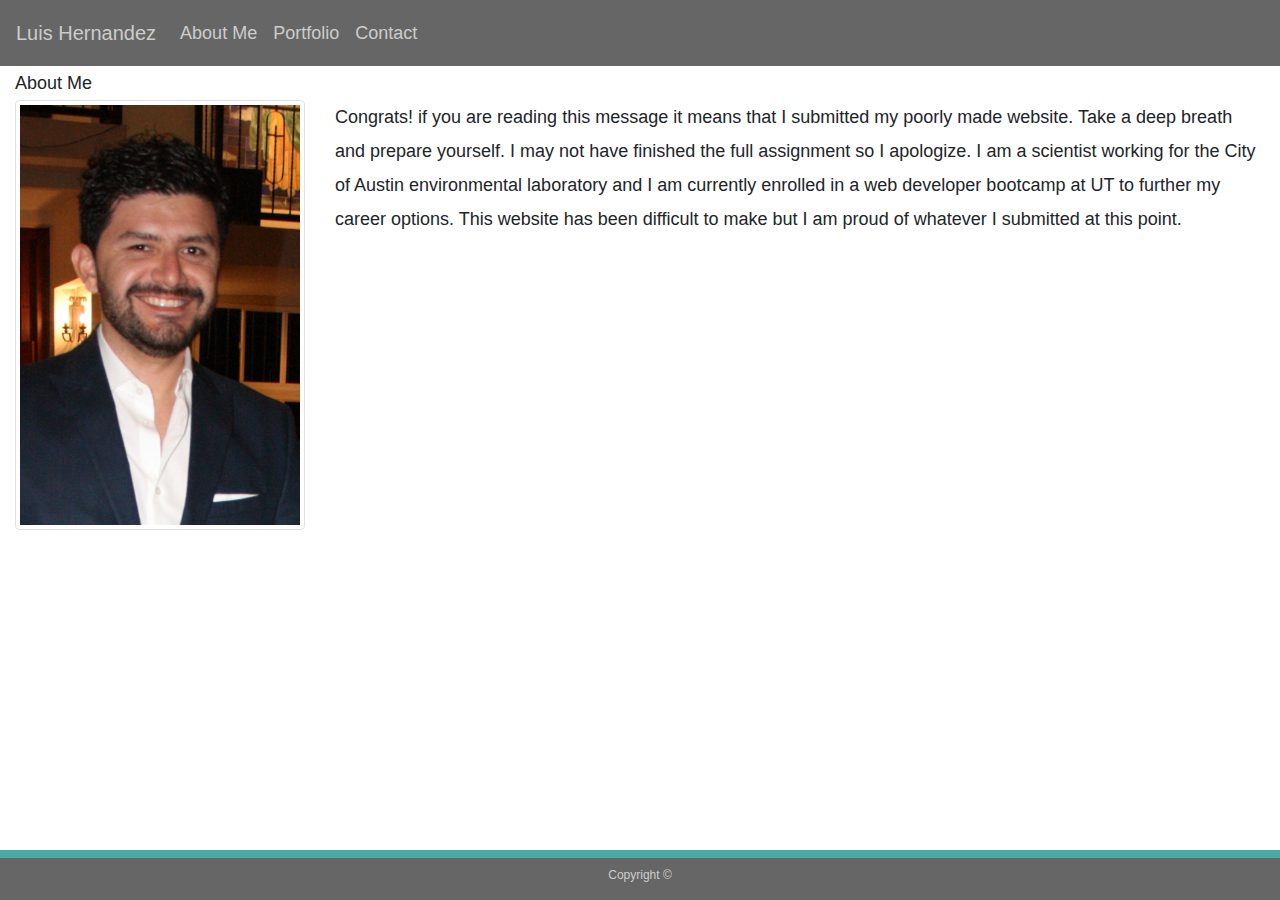
<file: index.html>
<!DOCTYPE html>
<html lang="en-us">

<head>
        <meta charset="UTF-8">
        <meta name="viewport" content="width=device-width, initial-scale=1.0">
        <!--Bootstrap-->
        <link rel="stylesheet" href="https://maxcdn.bootstrapcdn.com/bootstrap/4.0.0/css/bootstrap.min.css" integrity="sha384-Gn5384xqQ1aoWXA+058RXPxPg6fy4IWvTNh0E263XmFcJlSAwiGgFAW/dAiS6JXm"
                crossorigin="anonymous">
        <!--CSS-->
        <link rel="stylesheet" type="text/css" href="assets/css/reset.css">
        <link rel="stylesheet" type="text/css" href="assets/css/style.css">


        <title>Luis Hernandez</title>
</head>

<body>

        <nav class="navbar navbar-expand-lg navbar-light bg-light">
                <a class="navbar-brand" href="index.html">Luis Hernandez</a>
                <button class="navbar-toggler" type="button" data-toggle="collapse" data-target="#navbarNav" aria-controls="navbarNav" aria-expanded="false"
                        aria-label="Toggle navigation">
                        <span class="navbar-toggler-icon"></span>
                </button>
                <div class="collapse navbar-collapse" id="navbarNav">
                        <ul class="navbar-nav">
                                <li class="nav-item active">
                                        <a class="nav-link" href="index.html">About Me</a>
                                </li>
                                <li class="nav-item">
                                        <a class="nav-link" href="portfolio.html">Portfolio</a>
                                </li>
                                <li class="nav-item">
                                        <a class="nav-link" href="contact.html">Contact</a>
                                </li>
                        </ul>
                </div>
        </nav>

        <div class="container-fluid">
                <div class="row">
                        <div class="col-md-12">
                                <h1>About Me</h1>
                        </div>
                </div>
                <div class="row">
                        <div class="col-lg-3">
                                <img src="assets/images/Profpic.jpg" alt="Profpic" class="img-thumbnail">
                        </div>
                        <div class="col-lg-9">
                                <p>
                                        Congrats! if you are reading this message it means that I submitted my poorly made website. 
                                        Take a deep breath and prepare yourself. I may not have finished the full assignment so I apologize. 
                                        I am a scientist working for the City of Austin environmental laboratory and I am currently enrolled in a web developer bootcamp at UT to further my career options. 
                                        This website has been difficult to make but I am proud of whatever I submitted at this point.
                                </p>

                        </div>
                </div>

        </div>


        <div class="footer">
                Copyright &copy;
        </div>



        <script src="https://code.jquery.com/jquery-3.2.1.slim.min.js" integrity="sha384-KJ3o2DKtIkvYIK3UENzmM7KCkRr/rE9/Qpg6aAZGJwFDMVNA/GpGFF93hXpG5KkN"
                crossorigin="anonymous"></script>
        <script src="https://cdnjs.cloudflare.com/ajax/libs/popper.js/1.12.9/umd/popper.min.js" integrity="sha384-ApNbgh9B+Y1QKtv3Rn7W3mgPxhU9K/ScQsAP7hUibX39j7fakFPskvXusvfa0b4Q"
                crossorigin="anonymous"></script>
        <script src="https://maxcdn.bootstrapcdn.com/bootstrap/4.0.0/js/bootstrap.min.js" integrity="sha384-JZR6Spejh4U02d8jOt6vLEHfe/JQGiRRSQQxSfFWpi1MquVdAyjUar5+76PVCmYl"
                crossorigin="anonymous"></script>

</body>

</html>
</file>
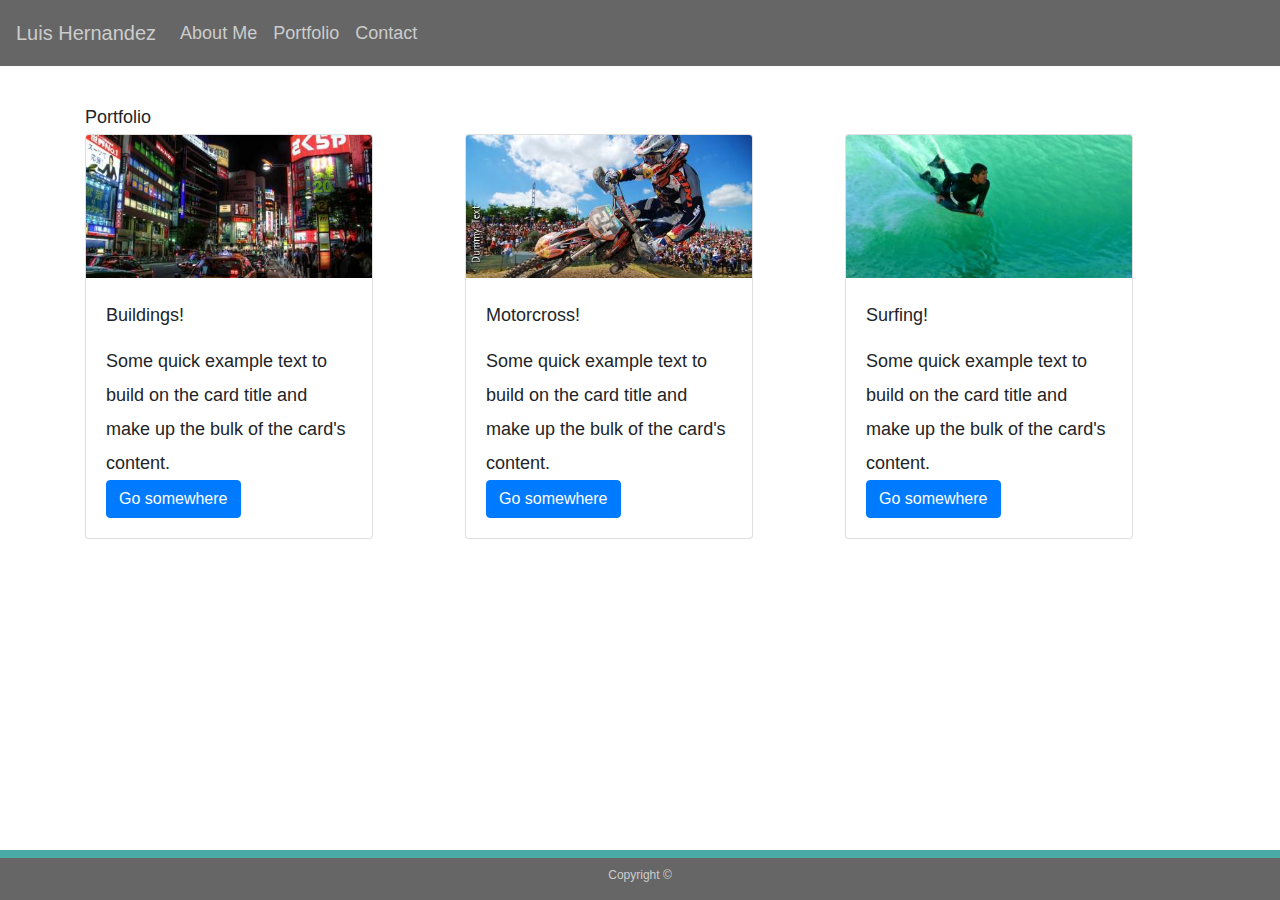
<file: portfolio.html>
<!DOCTYPE html>
<html lang="en-us">

<head>
  <meta charset="UTF-8">
  <meta name="viewport" content="width=device-width, initial-scale=1.0">
  <!--Bootstrap-->
  <link rel="stylesheet" href="https://maxcdn.bootstrapcdn.com/bootstrap/4.0.0/css/bootstrap.min.css" integrity="sha384-Gn5384xqQ1aoWXA+058RXPxPg6fy4IWvTNh0E263XmFcJlSAwiGgFAW/dAiS6JXm"
    crossorigin="anonymous">
  <!--CSS-->
  <link rel="stylesheet" type="text/css" href="assets/css/reset.css">
  <link rel="stylesheet" type="text/css" href="assets/css/style.css">


  <title>Luis Hernandez</title>
</head>

<body>

  <nav class="navbar navbar-expand-lg navbar-light bg-light">
    <a class="navbar-brand" href="index.html">Luis Hernandez</a>
    <button class="navbar-toggler" type="button" data-toggle="collapse" data-target="#navbarNav" aria-controls="navbarNav" aria-expanded="false"
      aria-label="Toggle navigation">
      <span class="navbar-toggler-icon"></span>
    </button>
    <div class="collapse navbar-collapse" id="navbarNav">
      <ul class="navbar-nav">
        <li class="nav-item active">
          <a class="nav-link" href="index.html">About Me</a>
        </li>
        <li class="nav-item">
          <a class="nav-link" href="portfolio.html">Portfolio</a>
        </li>
        <li class="nav-item">
          <a class="nav-link" href="contact.html">Contact</a>
        </li>
      </ul>
    </div>
  </nav>
  <br>
  <div class="container">
    <div class="row">
        <div class="col-sm-12">
        <h1>Portfolio</h1>
        </div>
    </div>
    <div class="row">
        <div class="col-sm-4">
            <div class="card" style="width: 18rem;">
                <img class="card-img-top" src="assets/images/bldg.jpeg" alt="Card image cap">
                <div class="card-body">
                  <h5 class="card-title">Buildings!</h5>
                  <p class="card-text">Some quick example text to build on the card title and make up the bulk of the card's content.</p>
                  <a href="#" class="btn btn-primary">Go somewhere</a>
                </div>
              </div>

        </div>
        <div class="col-sm-4">
            <div class="card" style="width: 18rem;">
                <img class="card-img-top" src="assets/images/bldg1.jpeg" alt="Card image cap">
                <div class="card-body">
                  <h5 class="card-title">Motorcross!</h5>
                  <p class="card-text">Some quick example text to build on the card title and make up the bulk of the card's content.</p>
                  <a href="#" class="btn btn-primary">Go somewhere</a>
                </div>
              </div>
          
        </div>
          <div class="col-sm-4">
              <div class="card" style="width: 18rem;">
                  <img class="card-img-top" src="assets/images/bike.jpeg" alt="Card image cap">
                  <div class="card-body">
                    <h5 class="card-title">Surfing!</h5>
                    <p class="card-text">Some quick example text to build on the card title and make up the bulk of the card's content.</p>
                    <a href="#" class="btn btn-primary">Go somewhere</a>
                  </div>
                </div>
          
          </div>
    </div>

  </div>

        <div class="footer">
          Copyright &copy;
        </div>



        <script src="https://code.jquery.com/jquery-3.2.1.slim.min.js" integrity="sha384-KJ3o2DKtIkvYIK3UENzmM7KCkRr/rE9/Qpg6aAZGJwFDMVNA/GpGFF93hXpG5KkN"
          crossorigin="anonymous"></script>
        <script src="https://cdnjs.cloudflare.com/ajax/libs/popper.js/1.12.9/umd/popper.min.js" integrity="sha384-ApNbgh9B+Y1QKtv3Rn7W3mgPxhU9K/ScQsAP7hUibX39j7fakFPskvXusvfa0b4Q"
          crossorigin="anonymous"></script>
        <script src="https://maxcdn.bootstrapcdn.com/bootstrap/4.0.0/js/bootstrap.min.js" integrity="sha384-JZR6Spejh4U02d8jOt6vLEHfe/JQGiRRSQQxSfFWpi1MquVdAyjUar5+76PVCmYl"
          crossorigin="anonymous"></script>

</body>

</html>
</file>
<file: assets/css/style.css>
body {
  font-family: Arial, "Helvetica Neue", Helvetica, sans-serif;
  font-size: 18px;
  line-height: 34px;
  min-height: 400px;
  margin-bottom: 100px;
  clear: both;
}

* {
  box-sizing: border-box;
}

/* Nav bar*/

.navbar-light .navbar-brand {
  color: #ccc;
}

.navbar-light .navbar-nav .active .nav-link, .navbar-light .navbar-nav .nav-link.active, .navbar-light .navbar-nav .nav-link.show, .navbar-light .navbar-nav .show .nav-link {
  color: #ccc;
}

.navbar-light .navbar-nav .nav-link {
  color: #ccc;
}  


.bg-light {
  background-color: #666!important;
  color: #ccc;
}



/* sticky footer*/

.footer {
  position: fixed;
  left: 0;
  bottom: 0;
  width: 100%;
  margin: auto;
  font-size: 12px;
  color: #ccc;
  text-align: center;
  background: #666;
  border-top: 8px solid #4aaaa5;
  height: 50px;
}
</file>
